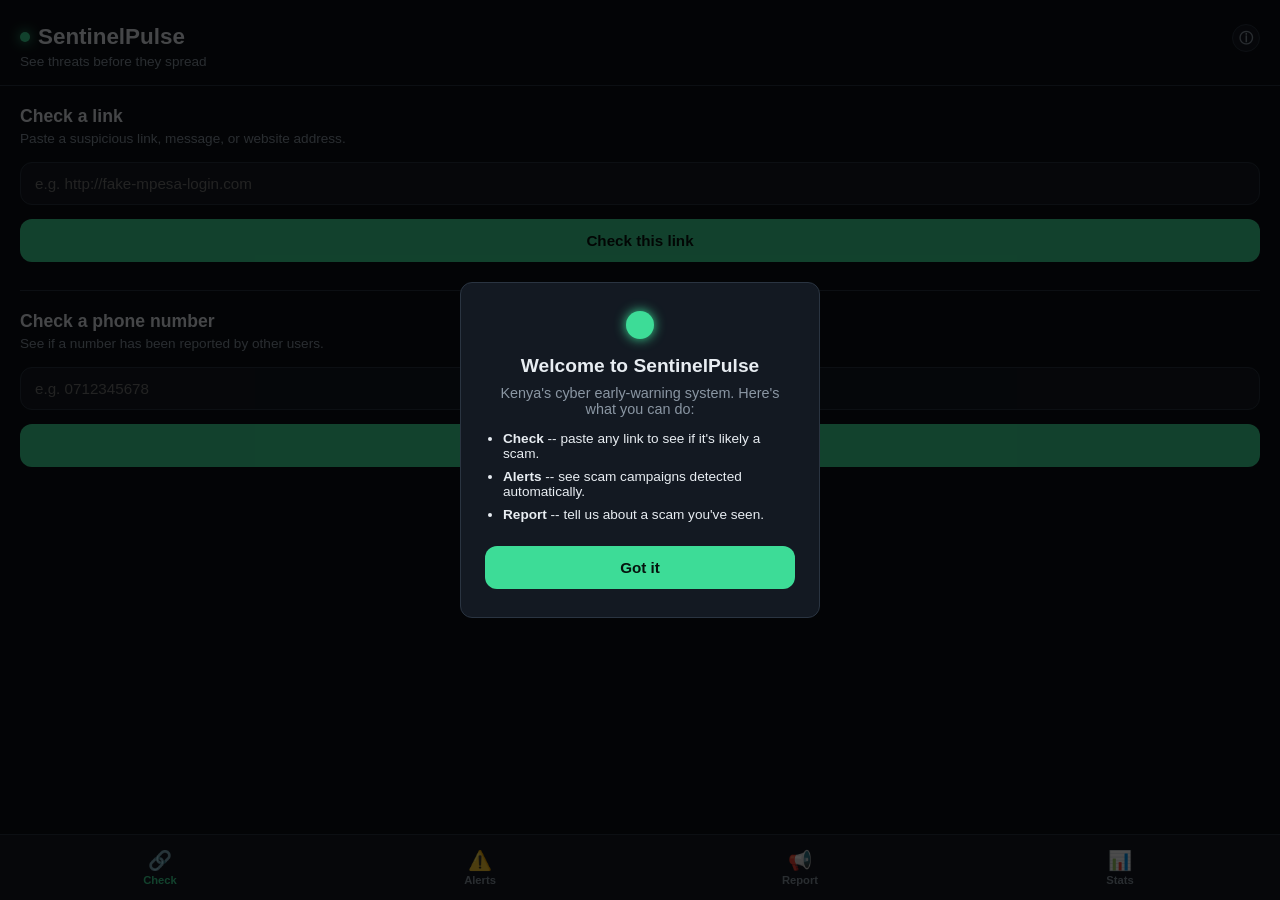
<file: docs/index.html>
<!DOCTYPE html>
<html lang="en">
<head>
<meta charset="UTF-8">
<meta name="viewport" content="width=device-width, initial-scale=1.0">
<title>SentinelPulse</title>
<link rel="manifest" href="manifest.json">
<link rel="icon" type="image/png" href="icon-192.png">
<link rel="apple-touch-icon" href="apple-touch-icon.png">
<meta name="theme-color" content="#0b0f14">
<link rel="stylesheet" href="style.css">
</head>
<body>

<div id="intro-overlay" class="intro-overlay">
  <div class="intro-card">
    <span class="logo-dot logo-dot-lg"></span>
    <h2>Welcome to SentinelPulse</h2>
    <p>Kenya's cyber early-warning system. Here's what you can do:</p>
    <ul class="intro-list">
      <li><strong>Check</strong> -- paste any link to see if it's likely a scam.</li>
      <li><strong>Alerts</strong> -- see scam campaigns detected automatically.</li>
      <li><strong>Report</strong> -- tell us about a scam you've seen.</li>
    </ul>
    <button id="intro-dismiss">Got it</button>
  </div>
</div>

<header class="app-header">
  <div class="logo-row">
    <span class="logo-dot"></span>
    <h1>SentinelPulse</h1>
    <button id="about-trigger" class="about-trigger" aria-label="About SentinelPulse">ⓘ</button>
  </div>
  <p class="tagline">See threats before they spread</p>
</header>

<div id="about-overlay" class="intro-overlay">
  <div class="intro-card">
    <span class="logo-dot logo-dot-lg"></span>
    <h2>About SentinelPulse</h2>
    <p>Kenya's cyber early-warning system -- built to help people spot
       phishing links and scam campaigns before they spread.</p>
    <p class="about-founder">Founded and built by <strong>Samantha Vivian</strong>,
       a cybersecurity student building tools to protect Kenyans from
       cyber threats.</p>
    <a href="https://github.com/Samvee254/sentinelpulse-" target="_blank" rel="noopener" class="about-link">View source on GitHub</a>
    <button id="about-dismiss">Close</button>
  </div>
</div>

<main>

  <section id="check-tab" class="tab-panel active">
    <h2>Check a link</h2>
    <p class="hint">Paste a suspicious link, message, or website address.</p>
    <form id="check-form">
      <input type="text" id="check-input" placeholder="e.g. http://fake-mpesa-login.com" required>
      <button type="submit">Check this link</button>
    </form>
    <div id="check-result"></div>

    <div class="section-divider"></div>

    <h2>Check a phone number</h2>
    <p class="hint">See if a number has been reported by other users.</p>
    <form id="phone-check-form">
      <input type="text" id="phone-check-input" placeholder="e.g. 0712345678" required>
      <button type="submit">Check this number</button>
    </form>
    <div id="phone-check-result"></div>
  </section>

  <section id="alerts-tab" class="tab-panel">
    <h2>Recent alerts</h2>
    <p class="hint">Scam campaigns detected automatically or from reports.</p>
    <div id="alerts-list" class="card-list">
      <div class="spinner"></div>
    </div>
  </section>

  <section id="report-tab" class="tab-panel">
    <h2>Report a scam</h2>
    <p class="hint">Seen a suspicious link or number? Tell us.</p>
    <form id="report-form">
      <label for="report-url">Suspicious link (optional)</label>
      <input type="text" id="report-url" placeholder="http://...">

      <label for="report-phone">Phone number (optional)</label>
      <input type="text" id="report-phone" placeholder="e.g. 0712345678">

      <label for="report-description">What happened?</label>
      <textarea id="report-description" rows="4" placeholder="Describe the scam..." required></textarea>

      <button type="submit">Submit report</button>
    </form>
    <div id="report-result"></div>
  </section>

  <section id="stats-tab" class="tab-panel">
    <h2>Dashboard</h2>
    <p class="hint">What SentinelPulse has detected so far.</p>
    <div id="stats-content">
      <div class="spinner"></div>
    </div>
  </section>

</main>

<footer class="app-footer">
  <p>&copy; 2026 SentinelPulse &middot; Built by Samantha Vivian &middot;
    <a href="https://github.com/Samvee254/sentinelpulse-" target="_blank" rel="noopener">GitHub</a>
  </p>
</footer>

<nav class="tab-bar">
  <button class="tab-btn active" data-tab="check-tab">
    <span class="icon">🔗</span><span>Check</span>
  </button>
  <button class="tab-btn" data-tab="alerts-tab">
    <span class="icon">⚠️</span><span>Alerts</span>
  </button>
  <button class="tab-btn" data-tab="report-tab">
    <span class="icon">📢</span><span>Report</span>
  </button>
  <button class="tab-btn" data-tab="stats-tab">
    <span class="icon">📊</span><span>Stats</span>
  </button>
</nav>

<script src="app.js"></script>
</body>
</html>
</file>
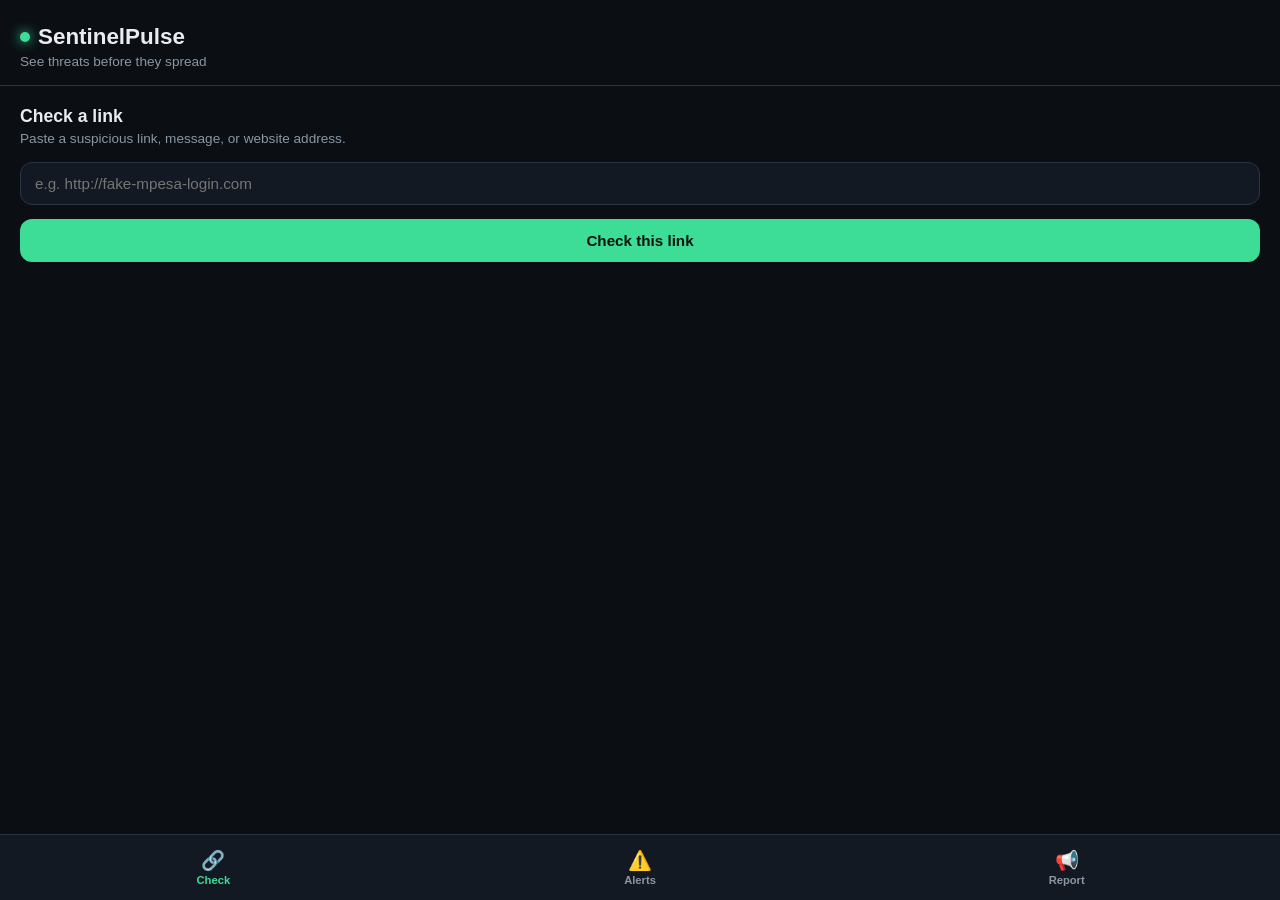
<file: web/index.html>
<!DOCTYPE html>
<html lang="en">
<head>
<meta charset="UTF-8">
<meta name="viewport" content="width=device-width, initial-scale=1.0">
<title>SentinelPulse</title>
<link rel="stylesheet" href="style.css">
</head>
<body>

<header class="app-header">
  <div class="logo-row">
    <span class="logo-dot"></span>
    <h1>SentinelPulse</h1>
  </div>
  <p class="tagline">See threats before they spread</p>
</header>

<main>

  <section id="check-tab" class="tab-panel active">
    <h2>Check a link</h2>
    <p class="hint">Paste a suspicious link, message, or website address.</p>
    <form id="check-form">
      <input type="text" id="check-input" placeholder="e.g. http://fake-mpesa-login.com" required>
      <button type="submit">Check this link</button>
    </form>
    <div id="check-result"></div>
  </section>

  <section id="alerts-tab" class="tab-panel">
    <h2>Recent alerts</h2>
    <p class="hint">Scam campaigns detected automatically or from reports.</p>
    <div id="alerts-list" class="card-list">
      <p class="loading">Loading alerts...</p>
    </div>
  </section>

  <section id="report-tab" class="tab-panel">
    <h2>Report a scam</h2>
    <p class="hint">Seen a suspicious link or number? Tell us.</p>
    <form id="report-form">
      <label for="report-url">Suspicious link (optional)</label>
      <input type="text" id="report-url" placeholder="http://...">

      <label for="report-phone">Phone number (optional)</label>
      <input type="text" id="report-phone" placeholder="e.g. 0712345678">

      <label for="report-description">What happened?</label>
      <textarea id="report-description" rows="4" placeholder="Describe the scam..." required></textarea>

      <button type="submit">Submit report</button>
    </form>
    <div id="report-result"></div>
  </section>

</main>

<nav class="tab-bar">
  <button class="tab-btn active" data-tab="check-tab">
    <span class="icon">🔗</span><span>Check</span>
  </button>
  <button class="tab-btn" data-tab="alerts-tab">
    <span class="icon">⚠️</span><span>Alerts</span>
  </button>
  <button class="tab-btn" data-tab="report-tab">
    <span class="icon">📢</span><span>Report</span>
  </button>
</nav>

<script src="app.js"></script>
</body>
</html>
</file>
<file: docs/style.css>
:root {
  --bg: #0b0f14;
  --surface: #131922;
  --surface-2: #1b232f;
  --border: #2a3441;
  --text: #e8edf2;
  --text-dim: #8a96a3;
  --accent: #3ddc97;
  --danger: #ff5c5c;
  --warning: #ffb84d;
  --radius: 12px;
}

* {
  box-sizing: border-box;
}

body {
  margin: 0;
  background: var(--bg);
  color: var(--text);
  font-family: -apple-system, BlinkMacSystemFont, "Segoe UI", Roboto, sans-serif;
  padding-bottom: 80px;
}

.app-header {
  padding: 24px 20px 16px;
  border-bottom: 1px solid var(--border);
}

.logo-row {
  display: flex;
  align-items: center;
  gap: 8px;
}

.logo-dot {
  width: 10px;
  height: 10px;
  border-radius: 50%;
  background: var(--accent);
  box-shadow: 0 0 12px var(--accent);
}

.app-header h1 {
  margin: 0;
  font-size: 1.4rem;
}

.tagline {
  margin: 4px 0 0;
  color: var(--text-dim);
  font-size: 0.85rem;
}

main {
  padding: 20px;
}

.tab-panel {
  display: none;
}

.tab-panel.active {
  display: block;
}

h2 {
  margin: 0 0 4px;
  font-size: 1.1rem;
}

.hint {
  color: var(--text-dim);
  font-size: 0.85rem;
  margin: 0 0 16px;
}

form {
  display: flex;
  flex-direction: column;
  gap: 10px;
}

label {
  font-size: 0.8rem;
  color: var(--text-dim);
  margin-top: 6px;
}

input, textarea {
  background: var(--surface);
  border: 1px solid var(--border);
  border-radius: var(--radius);
  padding: 12px 14px;
  color: var(--text);
  font-size: 0.95rem;
  font-family: inherit;
}

input:focus, textarea:focus {
  outline: none;
  border-color: var(--accent);
}

button {
  background: var(--accent);
  color: #06140e;
  border: none;
  border-radius: var(--radius);
  padding: 13px;
  font-size: 0.95rem;
  font-weight: 600;
  cursor: pointer;
  margin-top: 4px;
}

button:active {
  opacity: 0.85;
}

button:disabled {
  opacity: 0.6;
  cursor: not-allowed;
}

#check-result, #report-result {
  margin-top: 16px;
}

.result-card {
  background: var(--surface);
  border: 1px solid var(--border);
  border-radius: var(--radius);
  padding: 16px;
}

.result-card.risk-high {
  border-color: var(--danger);
  background: linear-gradient(0deg, rgba(255,92,92,0.08), rgba(255,92,92,0.08)), var(--surface);
}

.result-card.risk-medium {
  border-color: var(--warning);
  background: linear-gradient(0deg, rgba(255,184,77,0.08), rgba(255,184,77,0.08)), var(--surface);
}

.result-card.risk-low {
  border-color: var(--accent);
  background: linear-gradient(0deg, rgba(61,220,151,0.08), rgba(61,220,151,0.08)), var(--surface);
}

.result-score {
  font-size: 1.8rem;
  font-weight: 700;
  margin: 0;
}

.result-status {
  font-size: 0.85rem;
  text-transform: uppercase;
  letter-spacing: 0.04em;
  color: var(--text-dim);
  margin: 0 0 10px;
}

.reason-list {
  margin: 10px 0 0;
  padding-left: 18px;
  font-size: 0.85rem;
  color: var(--text-dim);
}

.card-list {
  display: flex;
  flex-direction: column;
  gap: 10px;
}

.alert-card {
  background: var(--surface);
  border: 1px solid var(--border);
  border-left: 4px solid var(--text-dim);
  border-radius: var(--radius);
  padding: 14px 16px;
}

.alert-card.sev-critical { border-left-color: var(--danger); }
.alert-card.sev-high { border-left-color: var(--danger); }
.alert-card.sev-medium { border-left-color: var(--warning); }
.alert-card.sev-low { border-left-color: var(--accent); }

.alert-title {
  font-weight: 600;
  margin: 0 0 4px;
  font-size: 0.95rem;
}

.alert-message {
  font-size: 0.85rem;
  color: var(--text-dim);
  margin: 0;
}

.alert-meta {
  font-size: 0.75rem;
  color: var(--text-dim);
  margin-top: 8px;
  text-transform: uppercase;
  letter-spacing: 0.03em;
}

.loading, .empty-state, .error-state {
  color: var(--text-dim);
  font-size: 0.9rem;
}

.error-state {
  color: var(--danger);
}

.tab-bar {
  position: fixed;
  bottom: 0;
  left: 0;
  right: 0;
  display: flex;
  background: var(--surface);
  border-top: 1px solid var(--border);
  padding: 6px 0 max(6px, env(safe-area-inset-bottom));
}

.tab-btn {
  flex: 1;
  background: none;
  border: none;
  color: var(--text-dim);
  display: flex;
  flex-direction: column;
  align-items: center;
  gap: 2px;
  font-size: 0.7rem;
  padding: 8px 0;
  margin: 0;
  border-radius: 0;
}

.tab-btn .icon {
  font-size: 1.2rem;
}

.tab-btn.active {
  color: var(--accent);
}

/* ---- Spinner ---- */
.spinner {
  width: 28px;
  height: 28px;
  border: 3px solid var(--border);
  border-top-color: var(--accent);
  border-radius: 50%;
  animation: spin 0.7s linear infinite;
  margin: 12px 0;
}

@keyframes spin {
  to { transform: rotate(360deg); }
}

/* ---- Intro overlay ---- */
.intro-overlay {
  display: none;
  position: fixed;
  inset: 0;
  background: rgba(0, 0, 0, 0.7);
  align-items: center;
  justify-content: center;
  padding: 20px;
  z-index: 100;
  transition: opacity 0.25s ease;
}

.intro-overlay.show {
  display: flex;
}

.intro-card {
  background: var(--surface);
  border: 1px solid var(--border);
  border-radius: var(--radius);
  padding: 28px 24px;
  max-width: 360px;
  text-align: center;
}

.logo-dot-lg {
  width: 28px;
  height: 28px;
  display: inline-block;
  margin-bottom: 12px;
}

.intro-card h2 {
  font-size: 1.2rem;
  margin: 0 0 8px;
}

.intro-card p {
  color: var(--text-dim);
  font-size: 0.9rem;
  margin: 0 0 14px;
}

.intro-list {
  text-align: left;
  font-size: 0.85rem;
  color: var(--text);
  padding-left: 18px;
  margin: 0 0 20px;
  display: flex;
  flex-direction: column;
  gap: 8px;
}

.intro-card button {
  width: 100%;
}

/* ---- Stats dashboard ---- */
.stats-grid {
  display: grid;
  grid-template-columns: 1fr 1fr;
  gap: 10px;
  margin-bottom: 20px;
}

.stat-card {
  background: var(--surface);
  border: 1px solid var(--border);
  border-radius: var(--radius);
  padding: 16px;
}

.stat-card .stat-number {
  font-size: 1.6rem;
  font-weight: 700;
  margin: 0;
}

.stat-card .stat-label {
  font-size: 0.75rem;
  color: var(--text-dim);
  text-transform: uppercase;
  letter-spacing: 0.03em;
  margin: 4px 0 0;
}

.breakdown-section {
  margin-bottom: 20px;
}

.breakdown-title {
  font-size: 0.85rem;
  color: var(--text-dim);
  text-transform: uppercase;
  letter-spacing: 0.03em;
  margin: 0 0 10px;
}

.breakdown-row {
  display: flex;
  align-items: center;
  gap: 10px;
  margin-bottom: 8px;
  font-size: 0.85rem;
}

.breakdown-row .breakdown-name {
  flex: 0 0 110px;
  color: var(--text-dim);
}

.breakdown-row .breakdown-bar-track {
  flex: 1;
  height: 8px;
  background: var(--surface-2);
  border-radius: 4px;
  overflow: hidden;
}

.breakdown-row .breakdown-bar-fill {
  height: 100%;
  background: var(--accent);
  border-radius: 4px;
}

.breakdown-row .breakdown-count {
  flex: 0 0 auto;
  font-weight: 600;
  min-width: 36px;
  text-align: right;
}

/* ---- About button + footer ---- */
.logo-row {
  position: relative;
}

.about-trigger {
  position: absolute;
  right: 0;
  top: 0;
  width: 28px;
  height: 28px;
  padding: 0;
  margin: 0;
  background: var(--surface);
  border: 1px solid var(--border);
  border-radius: 50%;
  color: var(--text-dim);
  font-size: 0.9rem;
  line-height: 1;
}

.about-founder {
  text-align: left;
  color: var(--text) !important;
  font-size: 0.85rem !important;
}

.about-link {
  display: block;
  text-align: center;
  color: var(--accent);
  font-size: 0.85rem;
  margin-bottom: 14px;
  text-decoration: none;
}

.about-link:active {
  opacity: 0.8;
}

.app-footer {
  padding: 16px 20px 8px;
  text-align: center;
}

.app-footer p {
  font-size: 0.75rem;
  color: var(--text-dim);
  margin: 0;
}

.app-footer a {
  color: var(--text-dim);
  text-decoration: underline;
}

/* ---- Phone number checker ---- */
.section-divider {
  height: 1px;
  background: var(--border);
  margin: 28px 0 20px;
}

.result-card.risk-critical {
  border-color: var(--danger);
  background: linear-gradient(0deg, rgba(255,92,92,0.12), rgba(255,92,92,0.12)), var(--surface);
}

.result-card.risk-unknown {
  border-color: var(--border);
}
</file>
<file: web/style.css>
:root {
  --bg: #0b0f14;
  --surface: #131922;
  --surface-2: #1b232f;
  --border: #2a3441;
  --text: #e8edf2;
  --text-dim: #8a96a3;
  --accent: #3ddc97;
  --danger: #ff5c5c;
  --warning: #ffb84d;
  --radius: 12px;
}

* {
  box-sizing: border-box;
}

body {
  margin: 0;
  background: var(--bg);
  color: var(--text);
  font-family: -apple-system, BlinkMacSystemFont, "Segoe UI", Roboto, sans-serif;
  padding-bottom: 80px;
}

.app-header {
  padding: 24px 20px 16px;
  border-bottom: 1px solid var(--border);
}

.logo-row {
  display: flex;
  align-items: center;
  gap: 8px;
}

.logo-dot {
  width: 10px;
  height: 10px;
  border-radius: 50%;
  background: var(--accent);
  box-shadow: 0 0 12px var(--accent);
}

.app-header h1 {
  margin: 0;
  font-size: 1.4rem;
}

.tagline {
  margin: 4px 0 0;
  color: var(--text-dim);
  font-size: 0.85rem;
}

main {
  padding: 20px;
}

.tab-panel {
  display: none;
}

.tab-panel.active {
  display: block;
}

h2 {
  margin: 0 0 4px;
  font-size: 1.1rem;
}

.hint {
  color: var(--text-dim);
  font-size: 0.85rem;
  margin: 0 0 16px;
}

form {
  display: flex;
  flex-direction: column;
  gap: 10px;
}

label {
  font-size: 0.8rem;
  color: var(--text-dim);
  margin-top: 6px;
}

input, textarea {
  background: var(--surface);
  border: 1px solid var(--border);
  border-radius: var(--radius);
  padding: 12px 14px;
  color: var(--text);
  font-size: 0.95rem;
  font-family: inherit;
}

input:focus, textarea:focus {
  outline: none;
  border-color: var(--accent);
}

button {
  background: var(--accent);
  color: #06140e;
  border: none;
  border-radius: var(--radius);
  padding: 13px;
  font-size: 0.95rem;
  font-weight: 600;
  cursor: pointer;
  margin-top: 4px;
}

button:active {
  opacity: 0.85;
}

button:disabled {
  opacity: 0.6;
  cursor: not-allowed;
}

#check-result, #report-result {
  margin-top: 16px;
}

.result-card {
  background: var(--surface);
  border: 1px solid var(--border);
  border-radius: var(--radius);
  padding: 16px;
}

.result-card.risk-high {
  border-color: var(--danger);
  background: linear-gradient(0deg, rgba(255,92,92,0.08), rgba(255,92,92,0.08)), var(--surface);
}

.result-card.risk-medium {
  border-color: var(--warning);
  background: linear-gradient(0deg, rgba(255,184,77,0.08), rgba(255,184,77,0.08)), var(--surface);
}

.result-card.risk-low {
  border-color: var(--accent);
  background: linear-gradient(0deg, rgba(61,220,151,0.08), rgba(61,220,151,0.08)), var(--surface);
}

.result-score {
  font-size: 1.8rem;
  font-weight: 700;
  margin: 0;
}

.result-status {
  font-size: 0.85rem;
  text-transform: uppercase;
  letter-spacing: 0.04em;
  color: var(--text-dim);
  margin: 0 0 10px;
}

.reason-list {
  margin: 10px 0 0;
  padding-left: 18px;
  font-size: 0.85rem;
  color: var(--text-dim);
}

.card-list {
  display: flex;
  flex-direction: column;
  gap: 10px;
}

.alert-card {
  background: var(--surface);
  border: 1px solid var(--border);
  border-left: 4px solid var(--text-dim);
  border-radius: var(--radius);
  padding: 14px 16px;
}

.alert-card.sev-critical { border-left-color: var(--danger); }
.alert-card.sev-high { border-left-color: var(--danger); }
.alert-card.sev-medium { border-left-color: var(--warning); }
.alert-card.sev-low { border-left-color: var(--accent); }

.alert-title {
  font-weight: 600;
  margin: 0 0 4px;
  font-size: 0.95rem;
}

.alert-message {
  font-size: 0.85rem;
  color: var(--text-dim);
  margin: 0;
}

.alert-meta {
  font-size: 0.75rem;
  color: var(--text-dim);
  margin-top: 8px;
  text-transform: uppercase;
  letter-spacing: 0.03em;
}

.loading, .empty-state, .error-state {
  color: var(--text-dim);
  font-size: 0.9rem;
}

.error-state {
  color: var(--danger);
}

.tab-bar {
  position: fixed;
  bottom: 0;
  left: 0;
  right: 0;
  display: flex;
  background: var(--surface);
  border-top: 1px solid var(--border);
  padding: 6px 0 max(6px, env(safe-area-inset-bottom));
}

.tab-btn {
  flex: 1;
  background: none;
  border: none;
  color: var(--text-dim);
  display: flex;
  flex-direction: column;
  align-items: center;
  gap: 2px;
  font-size: 0.7rem;
  padding: 8px 0;
  margin: 0;
  border-radius: 0;
}

.tab-btn .icon {
  font-size: 1.2rem;
}

.tab-btn.active {
  color: var(--accent);
}
</file>
